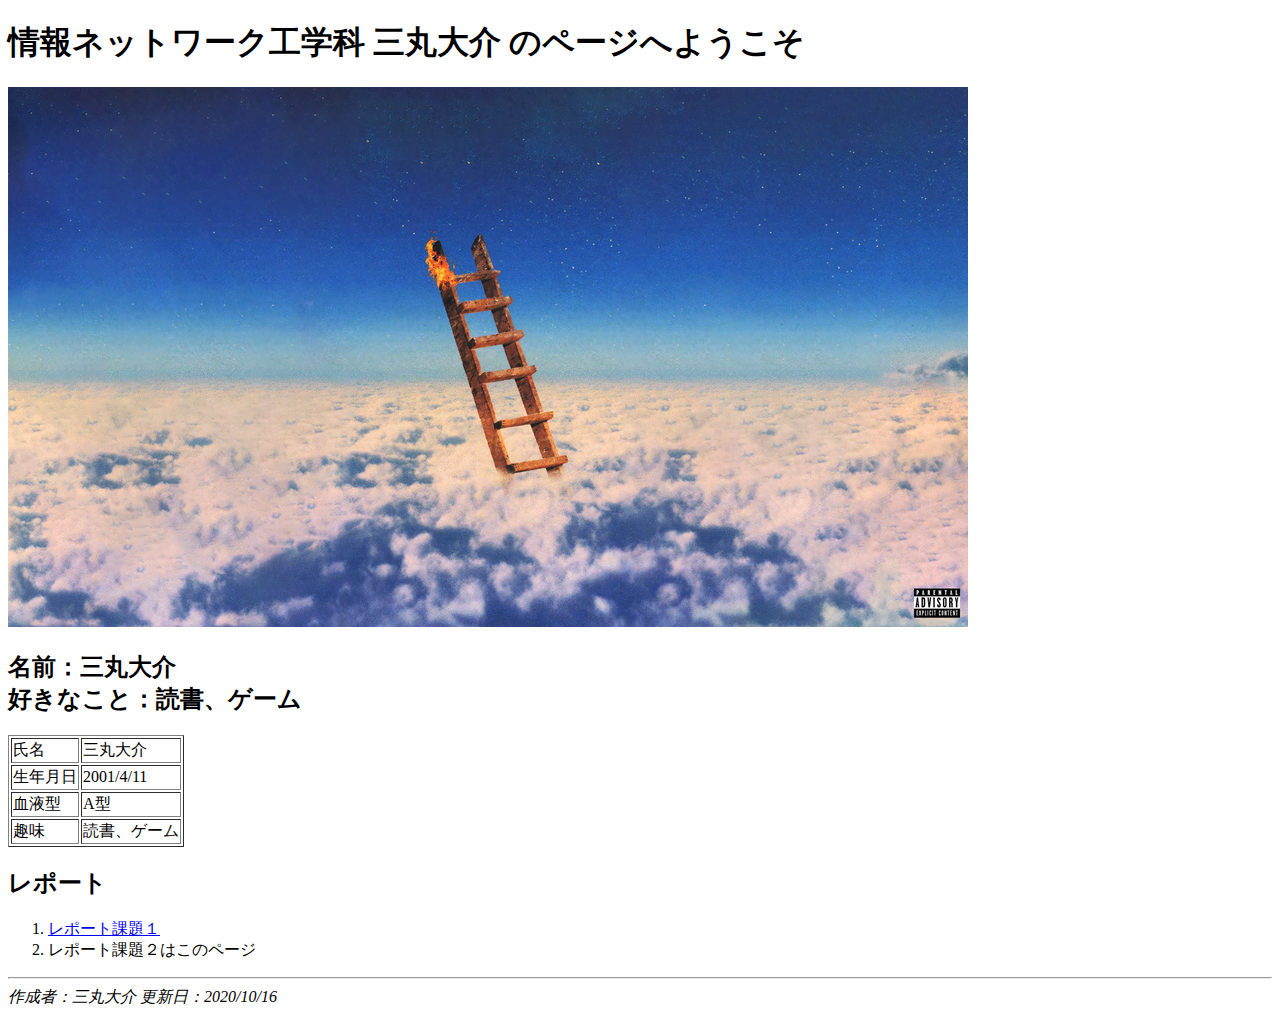
<file: index.html>
<!--何を書いてもいい。HTMLに影響を与えない-->
<!doctype html>
<html>
    <head>
        <meta charset="utf-8">
        <title>トップページ（課題２）</title>
    </head>
    
    <body>
        <!--大見出し-->
        <h1>情報ネットワーク工学科 三丸大介 のページへようこそ</h1>
        
        <!--画像-->
        <img src="images/Highest%20in%20the%20room.png">
        
        <!--自己紹介-->
        <h2>名前：三丸大介<br>好きなこと：読書、ゲーム</h2>
        
        <!--自分の情報-->
        <table border="1">
            <tr> <td>氏名</td> <td>三丸大介</td> </tr>
            <tr> <td>生年月日</td> <td>2001/4/11</td> </tr>
            <tr> <td>血液型</td> <td>A型</td> </tr>
            <tr> <td>趣味</td> <td>読書、ゲーム</td> </tr>
        </table>
            
        <!--レポート-->
        <h2>レポート</h2>
            <ol>
            <li><a href="https://e204250md.github.io/kadai1.html">レポート課題１</a></li>
            <li>レポート課題２はこのページ</li>
            </ol>
        <!--水平線-->
        <hr>
        <address> 作成者：三丸大介 更新日：2020/10/16 </address>
    </body>
</html>
</file>
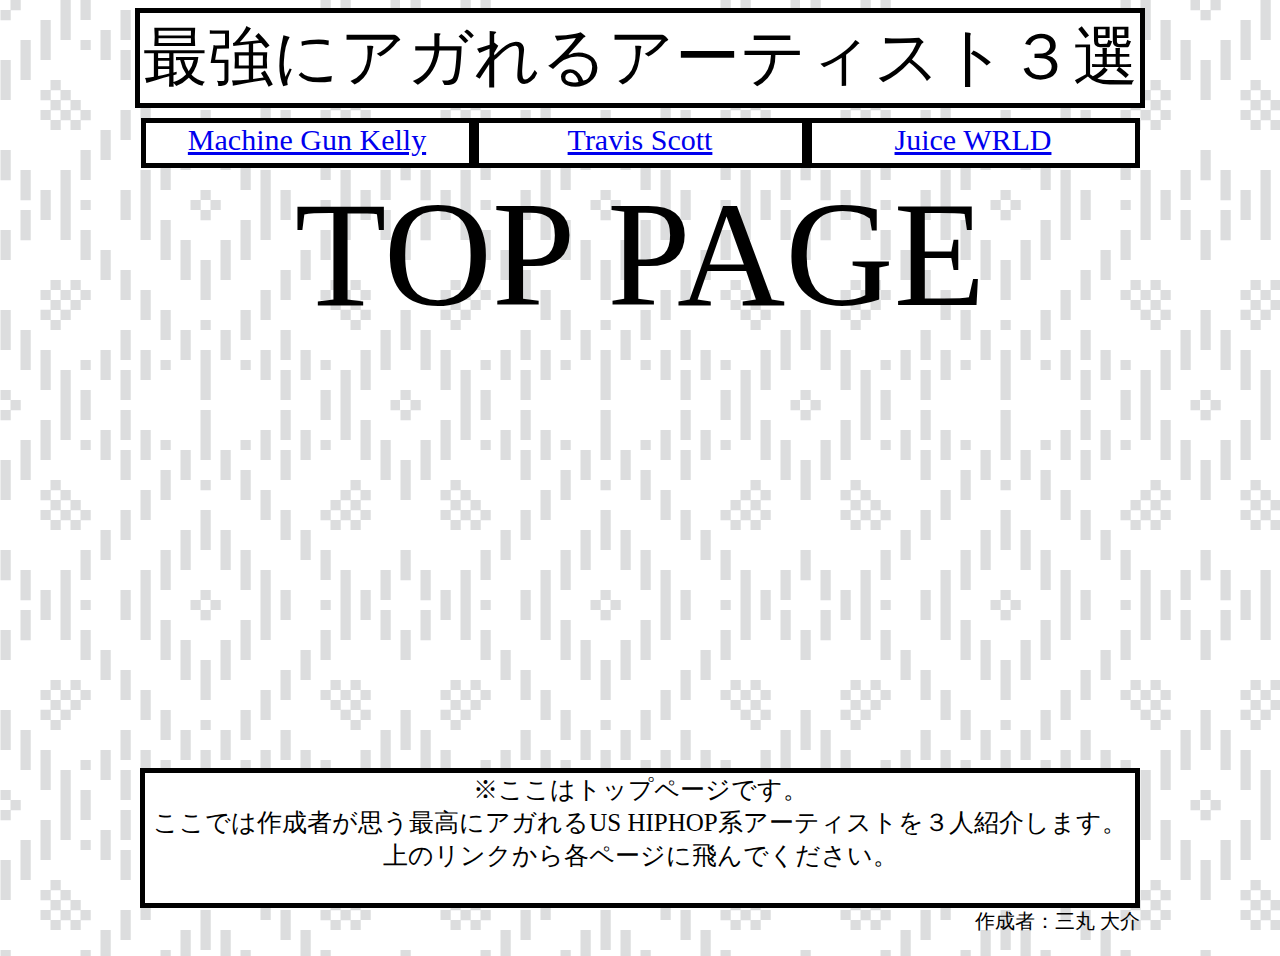
<file: final/index.html>
<html>
    <head>
        <meta charset="utf-8">
        <title>演習10</title>
        <link rel="stylesheet" type="text/css" href="css/index.css">
    </head>
    
    <body>
        <div class="title">
            最強にアガれるアーティスト３選
        </div>
        
        <div class="menu">
            <span class="menuitem">
                <a href="page1.html">Machine Gun Kelly</a>
            </span>
            
            <span class="menuitem">
                <a href="page2.html">Travis Scott</a>
            </span>
            
            <span class="menuitem">
                <a href="page3.html">Juice WRLD</a>
            </span>
        </div>
        
        <div class="images">
            TOP PAGE
        </div>
        
        <div class="write">
            ※ここはトップページです。<br>
            ここでは作成者が思う最高にアガれるUS HIPHOP系アーティストを３人紹介します。<br>
            上のリンクから各ページに飛んでください。
        </div>
        
        <div class="footer">
            作成者：三丸 大介
        </div>
    </body>
</html>
</file>
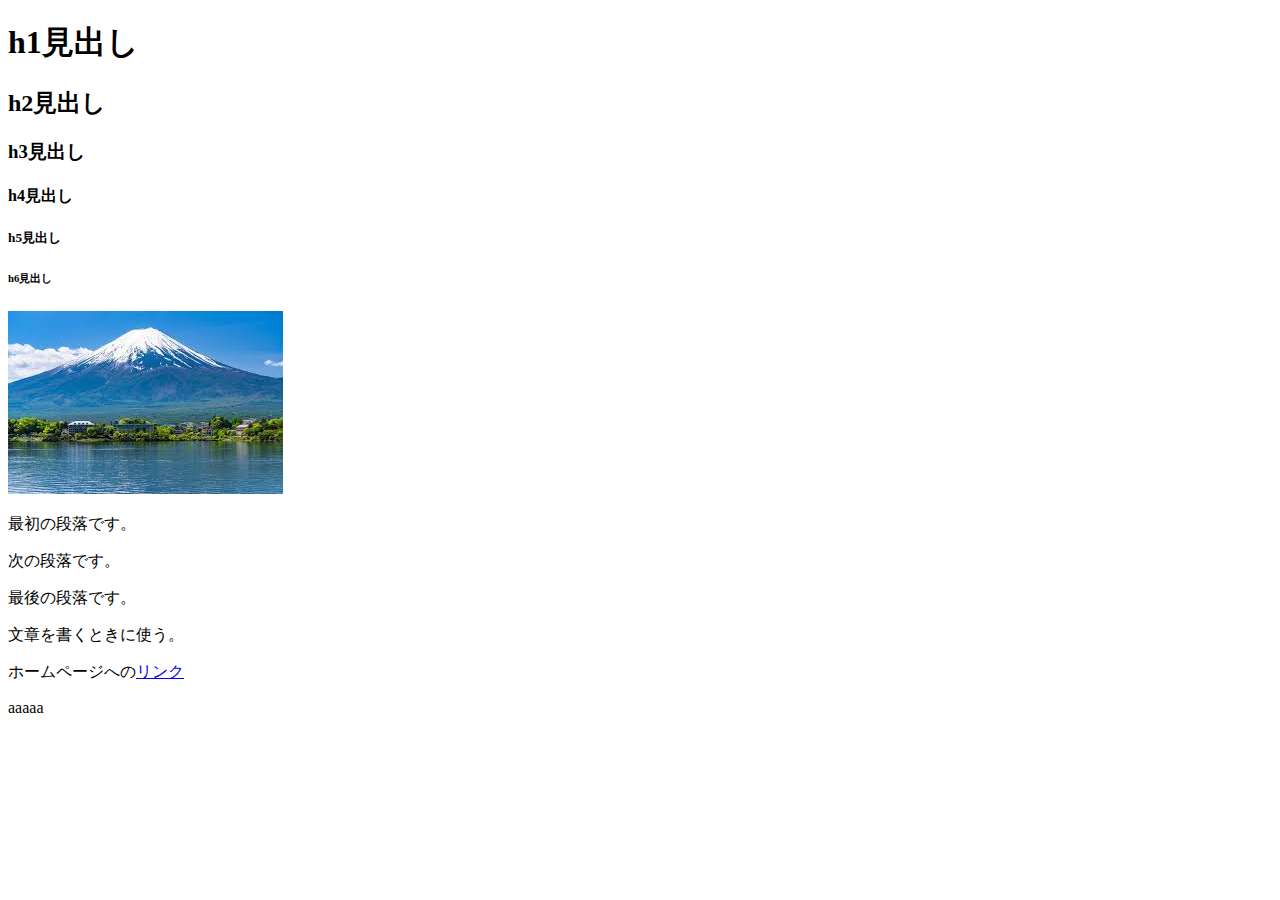
<file: enshu02.html>
<!--何を書いてもいい。HTMLに影響を与えない-->
<!doctype html>
<html>
    <head>
        <meta charset="utf-8">
        <title>演習１</title>
    </head>
    
    <body>
        <h1>h1見出し</h1>
        <h2>h2見出し</h2>
        <h3>h3見出し</h3>
        <h4>h4見出し</h4>
        <h5>h5見出し</h5>
        <h6>h6見出し</h6>
        
        <img src="images/fuji.jpg" alt="読み込めなかったとき用">
        
        <p>最初の段落です。</p>
        <p>次の段落です。</p>
        <p>最後の段落です。</p>
        <p>文章を書くときに使う。</p>
        
        <p>ホームページへの<a href="https://www.kurume-it.ac.jp/">リンク</a></p>
        
        aaaaa
    </body>
</html>
</file>
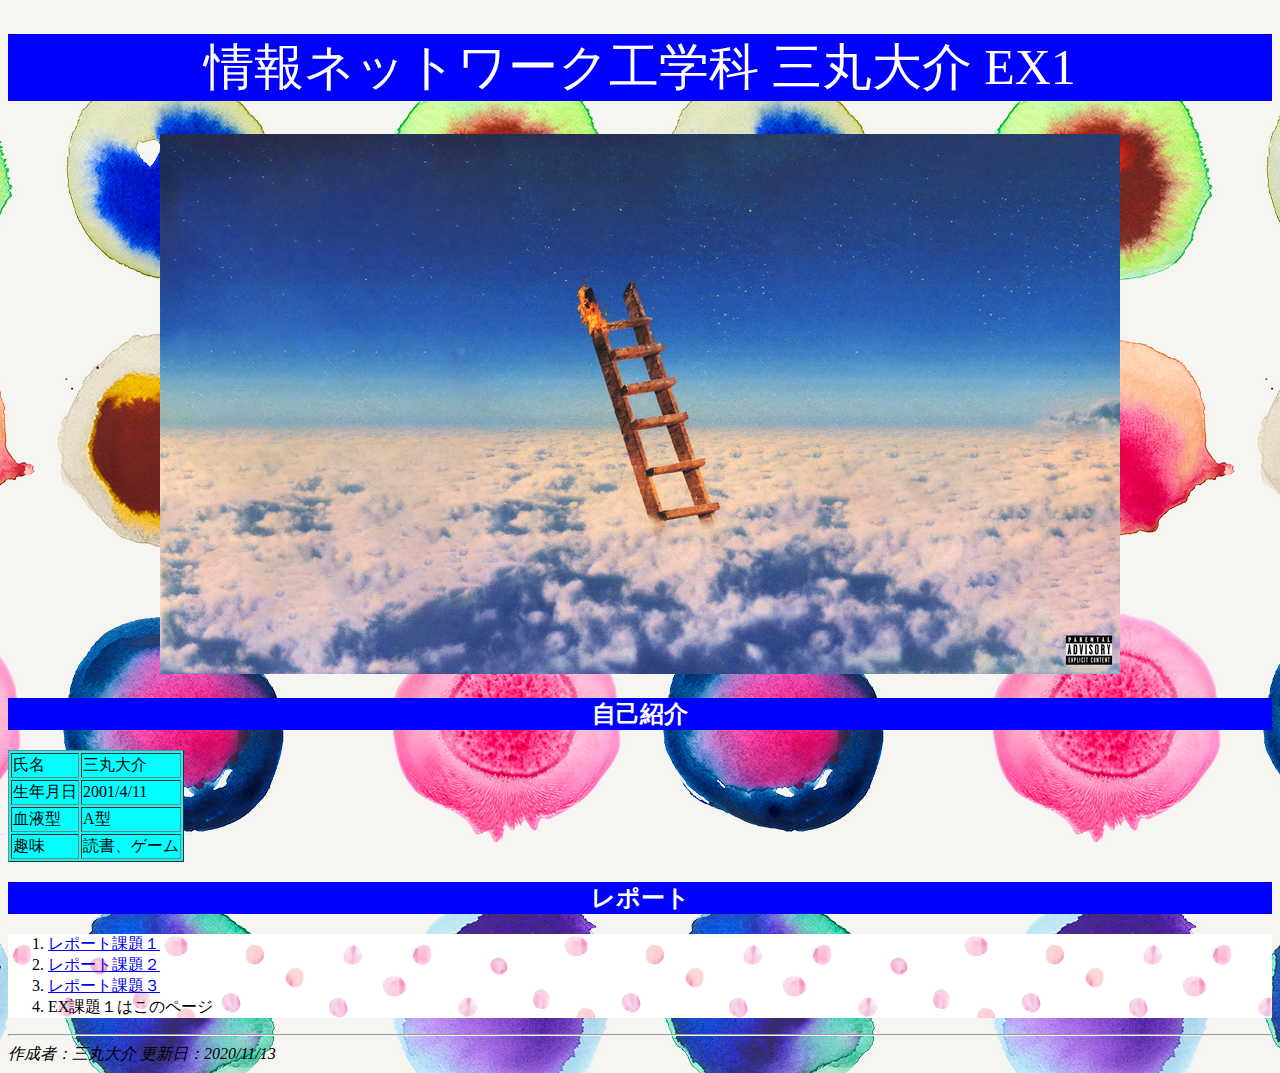
<file: ex1.html>
<!--何を書いてもいい。HTMLに影響を与えない-->
<!doctype html>
<html>
    <head>
        <meta charset="utf-8">
        <title>EX課題１</title>
        <link rel="stylesheet" type="text/css" href="css/ex1.css">
    </head>
    
    <body>
        <!--大見出し-->
        <h1>情報ネットワーク工学科 三丸大介 EX1</h1>
        
        <!--画像-->
        <div id="gazou">
        <img src="images/Highest%20in%20the%20room.png">
        </div>
        
        <!--自己紹介-->
        <h2>自己紹介</h2>
        
        <!--自分の情報-->
        <table border="1">
            <tr> <td>氏名</td> <td>三丸大介</td> </tr>
            <tr> <td>生年月日</td> <td>2001/4/11</td> </tr>
            <tr> <td>血液型</td> <td>A型</td> </tr>
            <tr> <td>趣味</td> <td>読書、ゲーム</td> </tr>
        </table>
            
        <!--レポート-->
        <h2>レポート</h2>
            <ol>
            <li><a href="https://e204250md.github.io/kadai1.html">レポート課題１</a></li>
            <li><a href="https://e204250md.github.io/">レポート課題２</a></li>
            <li><a href="https://e204250md.github.io/kadai3.html">レポート課題３</a></li>
            <li>EX課題１はこのページ</li>
            </ol>
        <!--水平線-->
        <hr>
        <address> 作成者：三丸大介 更新日：2020/11/13 </address>
    </body>
</html>
</file>
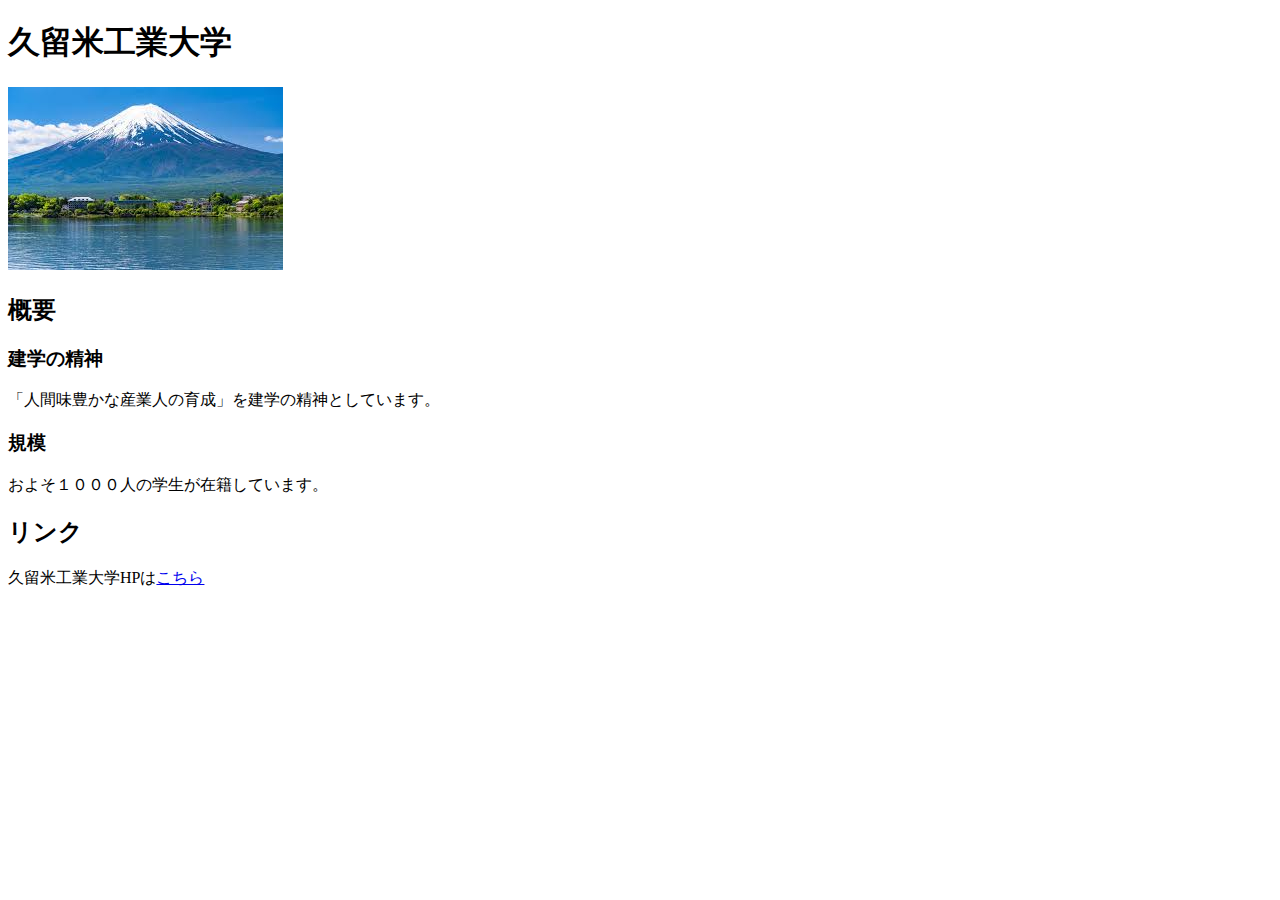
<file: kadai1.html>
<!doctype html>
<html>
    <head>
        <meta charset="utf-8">
        <title>課題１</title>
    </head>
    
    <body>
        <h1>久留米工業大学</h1>
        <img src="images/fuji.jpg"alt"富士山の画像">
        <h2>概要</h2>
        <h3>建学の精神</h3>
        <p>「人間味豊かな産業人の育成」を建学の精神としています。</p>
        <h3>規模</h3>
        <p>およそ１０００人の学生が在籍しています。</p>
        <h2>リンク</h2>
        <p>久留米工業大学HPは<a href="https://www.kurume-it.ac.jp/">こちら</a></p>
    </body>
</html>
</file>
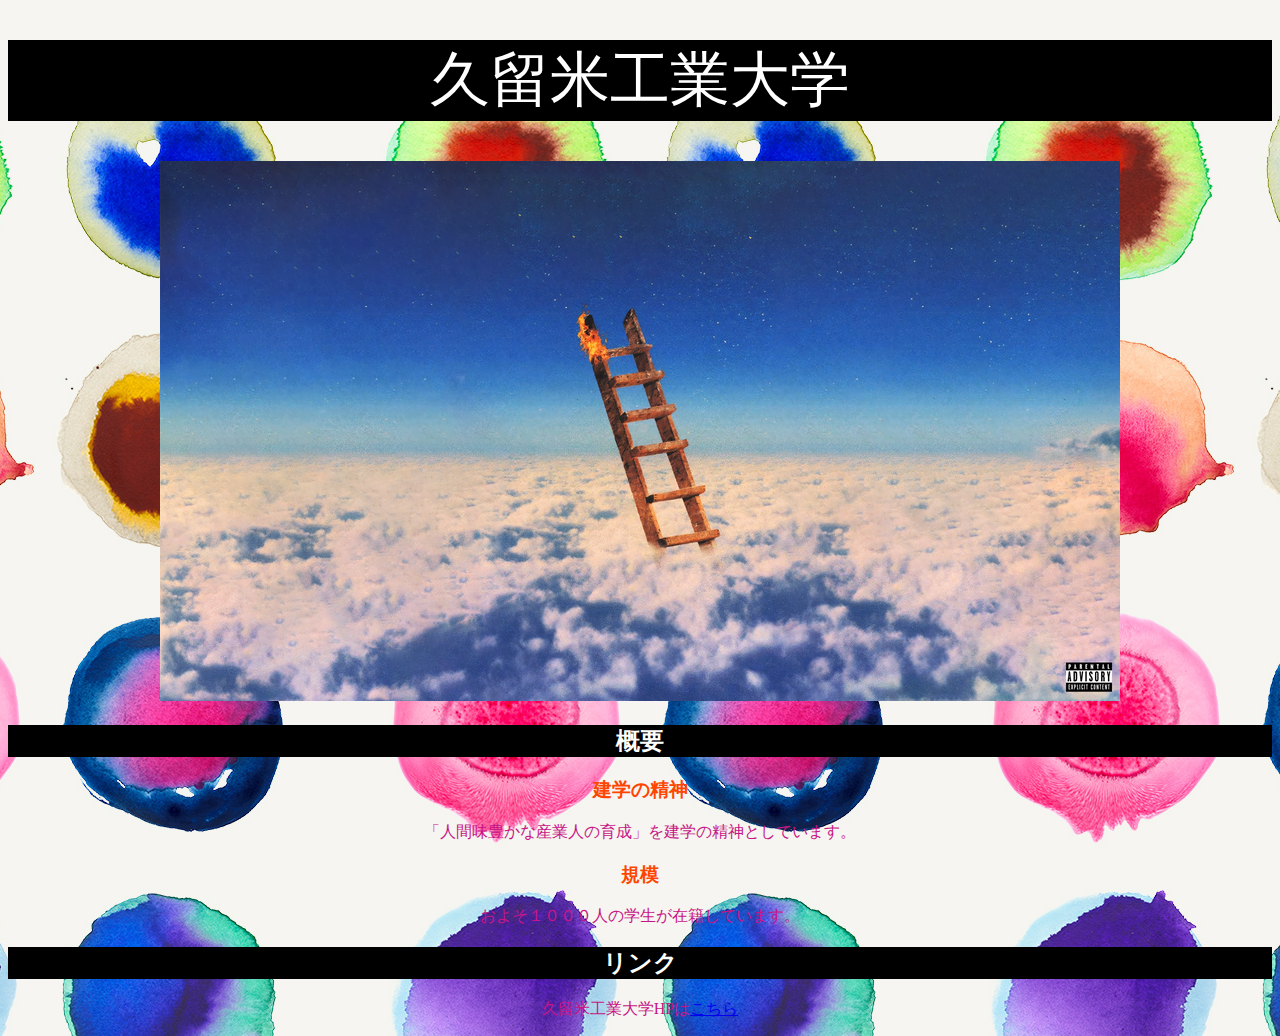
<file: kadai3.html>
<!doctype html>
<html>
    <head>
        <meta charset="utf-8">
        <title>課題3</title>
        <link rel="stylesheet" type="text/css" href="css/kadai3.css">
    </head>
    
    <body>
        <h1>久留米工業大学</h1>
        <div id="gazou">
        <img src="images/Highest%20in%20the%20room.png">
        </div>    
        <h2>概要</h2>
        <h3>建学の精神</h3>
        <p>「人間味豊かな産業人の育成」を建学の精神としています。</p>
        <h3>規模</h3>
        <p>およそ１０００人の学生が在籍しています。</p>
        <h2>リンク</h2>
        <p>久留米工業大学HPは<a href="https://www.kurume-it.ac.jp/">こちら</a></p>
    </body>
</html>
</file>
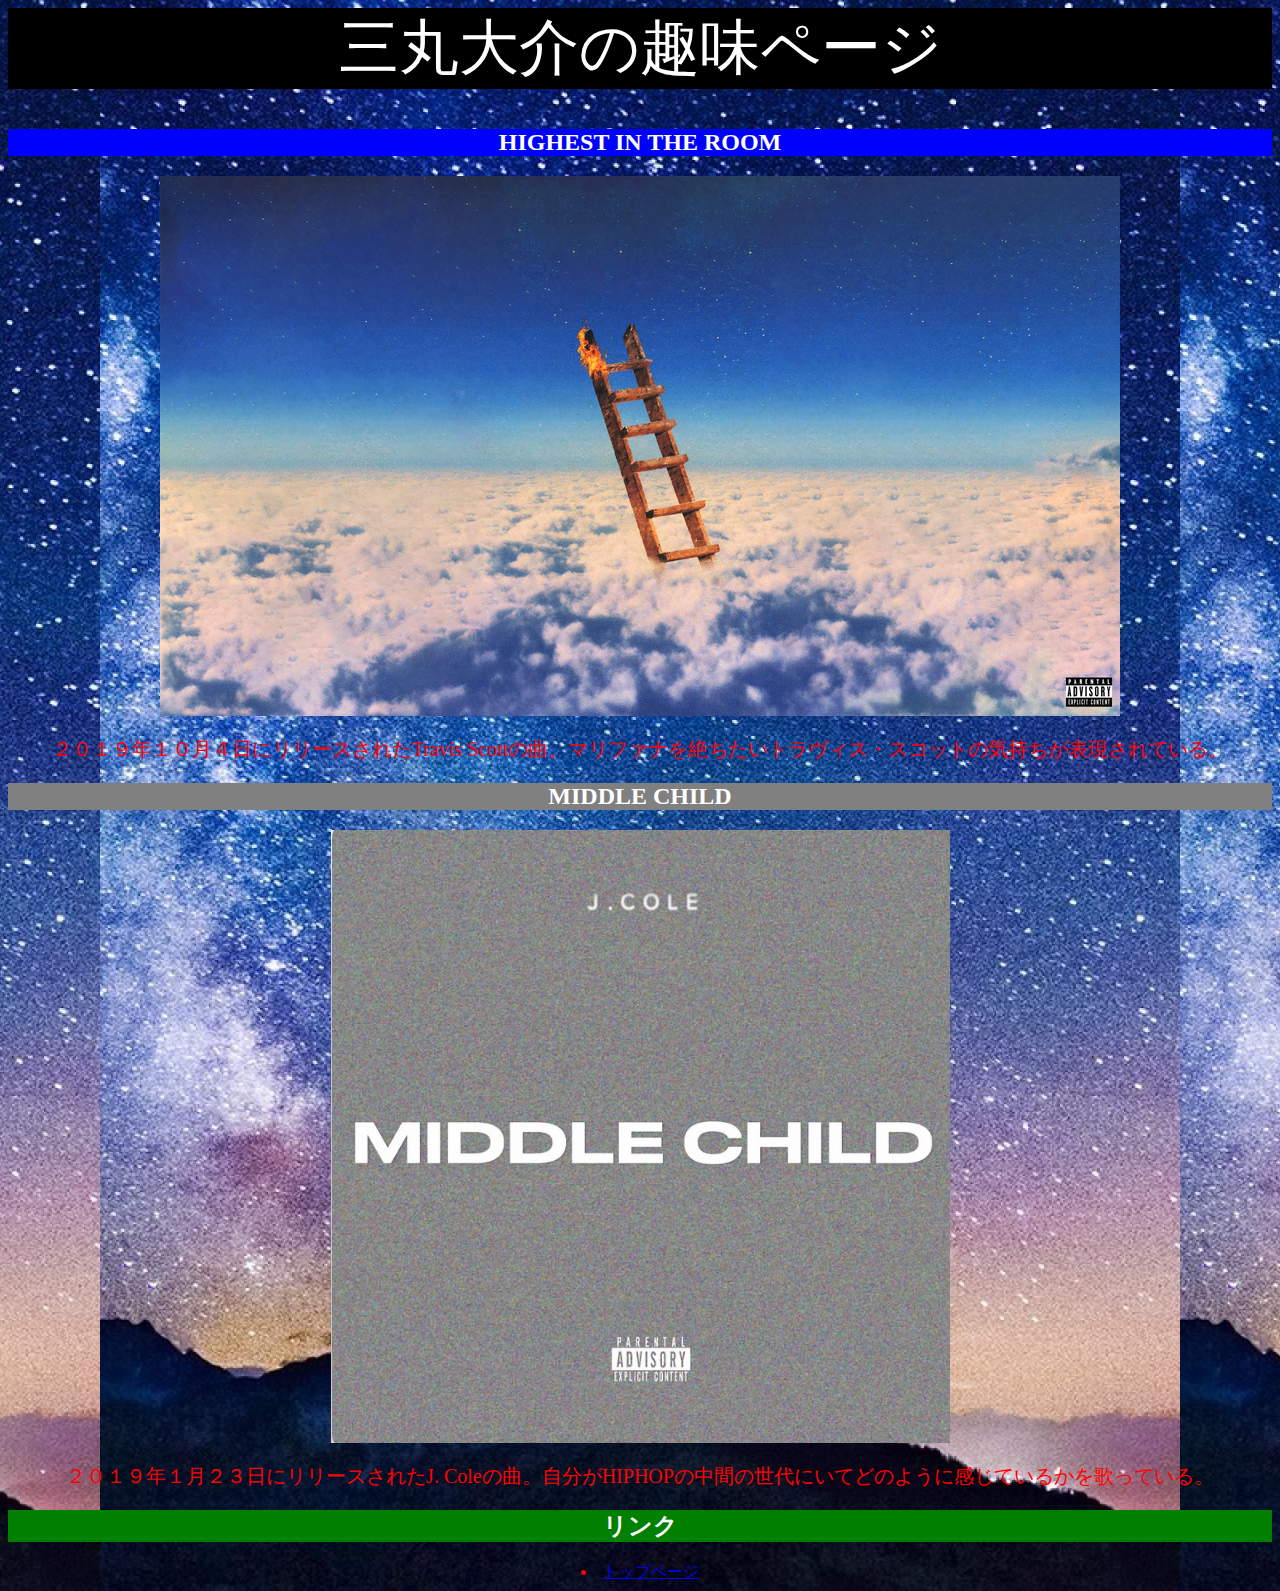
<file: kadai4.html>
<html>
    <head>
        <meta charset="utf-8">
        <title>課題4</title>
        <link rel="stylesheet" type="text/css" href="css/kadai4.css">
    </head>
    
    <body>
        <h1>三丸大介の趣味ページ</h1>
        
        <h2 class="high">HIGHEST IN THE ROOM</h2>
        <div id="gazou">
        <img src="images/Highest%20in%20the%20room.png">
        </div>    
        <p class="high">２０１９年１０月４日にリリースされたTravis Scottの曲。マリファナを絶ちたいトラヴィス・スコットの気持ちが表現されている。</p>
        
        <h2 class="middle">MIDDLE CHILD</h2>
        <div id="gazou">
        <img src="images/middle_child.jpeg">
        </div>    
        <p class="middle">２０１９年１月２３日にリリースされたJ. Coleの曲。自分がHIPHOPの中間の世代にいてどのように感じているかを歌っている。</p>
        
        <h2 class="link">リンク</h2>
        <li><a href="https://e204250md.github.io/">トップページ</a></li>
    </body>
</html>
</file>
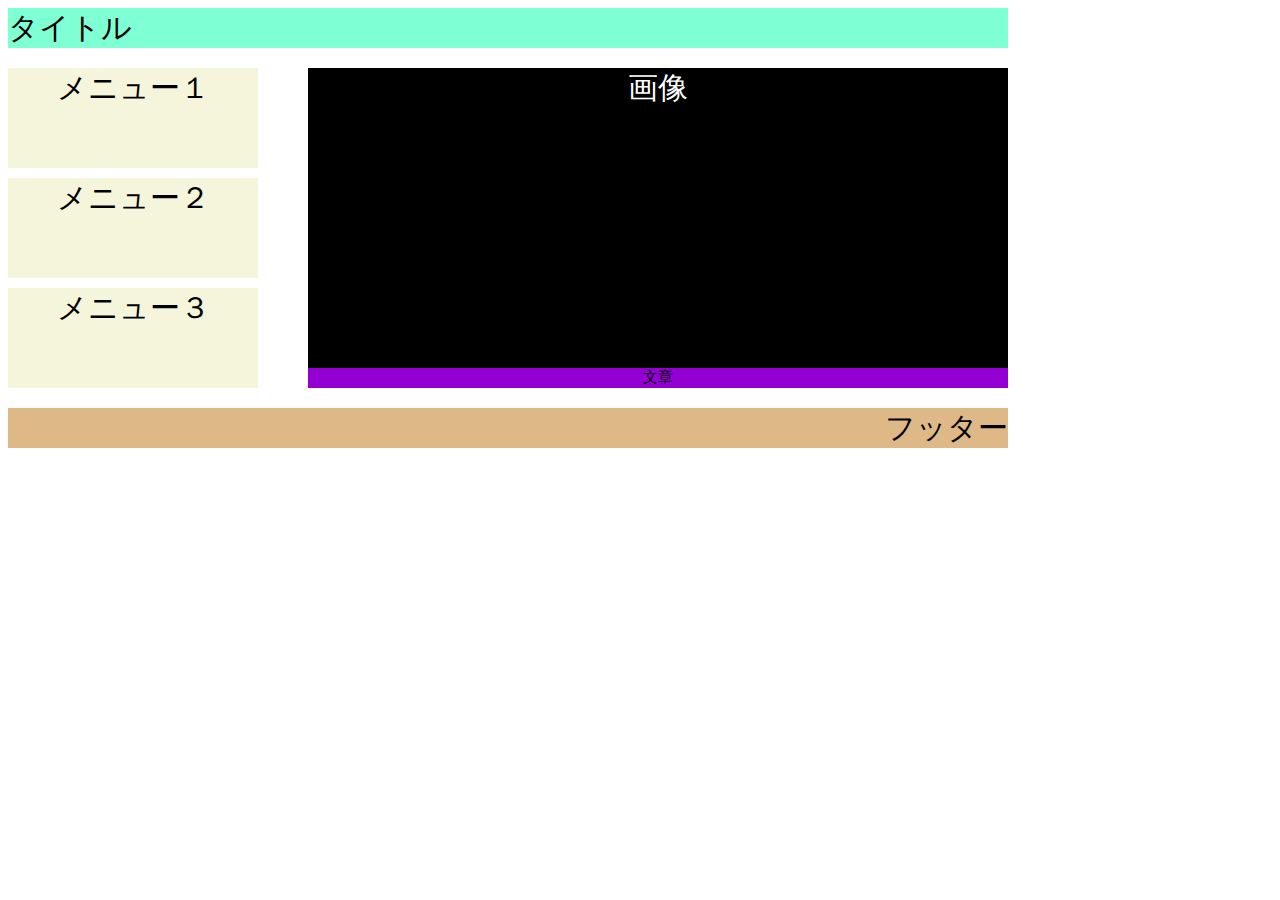
<file: kadai5.html>
<html>
    <head>
        <meta charset="utf-8">
        <title>課題5</title>
        <link rel="stylesheet" type="text/css" href="css/kadai5.css">
    </head>
    
    <body>
        <div class="title">
            タイトル
        </div>
        
        <div class="main">
            
            <div class="left">
                <div class="menu1">
                    メニュー１
                </div>
        
                <div class="menu2">
                    メニュー２
                </div>
            
                <div class="menu3">
                    メニュー３
                </div>
            </div>
            
            <div class="right">
                <div class="pic">
                    画像
                </div>
        
                <div class="article">
                    文章
                </div>
            </div>
            
        </div>
        
        <div class="footer">
            フッター
        </div>
        
    </body>
</html>
</file>
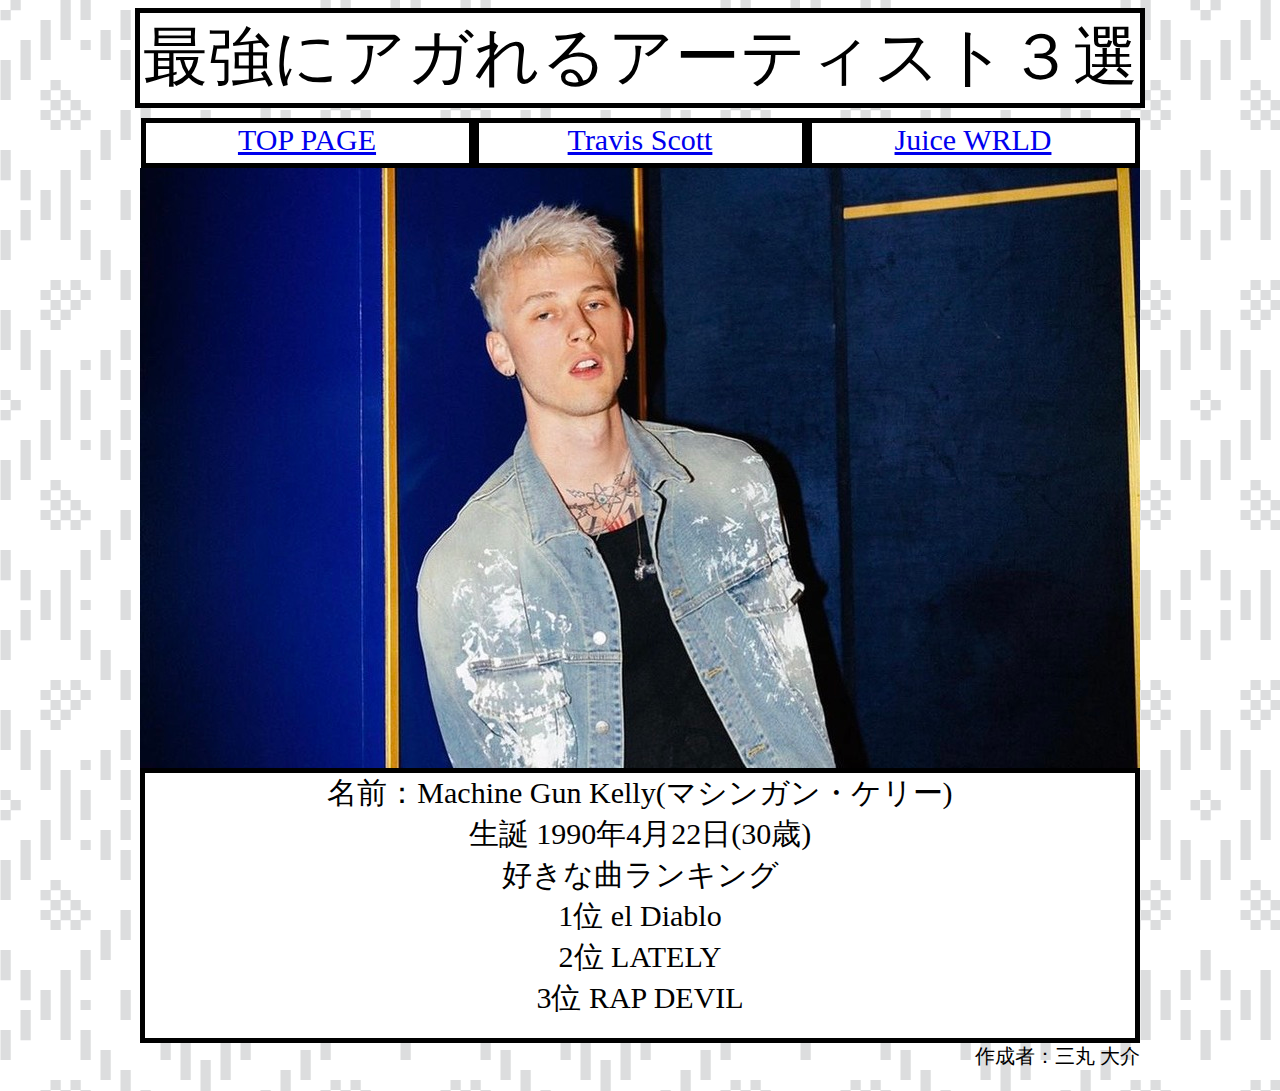
<file: final/page1.html>
<html>
    <head>
        <meta charset="utf-8">
        <title>Machine Gun Kelly</title>
        <link rel="stylesheet" type="text/css" href="css/page1.css">
    </head>
    
    <body>
        <div class="title">
            最強にアガれるアーティスト３選
        </div>
        
       <div class="menu">
            <span class="menuitem">
                <a href="index.html">TOP PAGE</a>
            </span>
            
            <span class="menuitem">
                <a href="page2.html">Travis Scott</a>
            </span>
            
            <span class="menuitem">
                <a href="page3.html">Juice WRLD</a>
            </span>
        </div>
        
        <div class="images">
            <img src="images/MGK.jpg">
        </div>
        
        <div class="write">
            名前：Machine Gun Kelly(マシンガン・ケリー)<br>
            生誕 1990年4月22日(30歳)<br>
            好きな曲ランキング<br>
            1位 el Diablo<br>
            2位 LATELY<br>
            3位 RAP DEVIL<br>
        </div>
        
        <div class="footer">
            作成者：三丸 大介
        </div>
    </body>
</html>
</file>
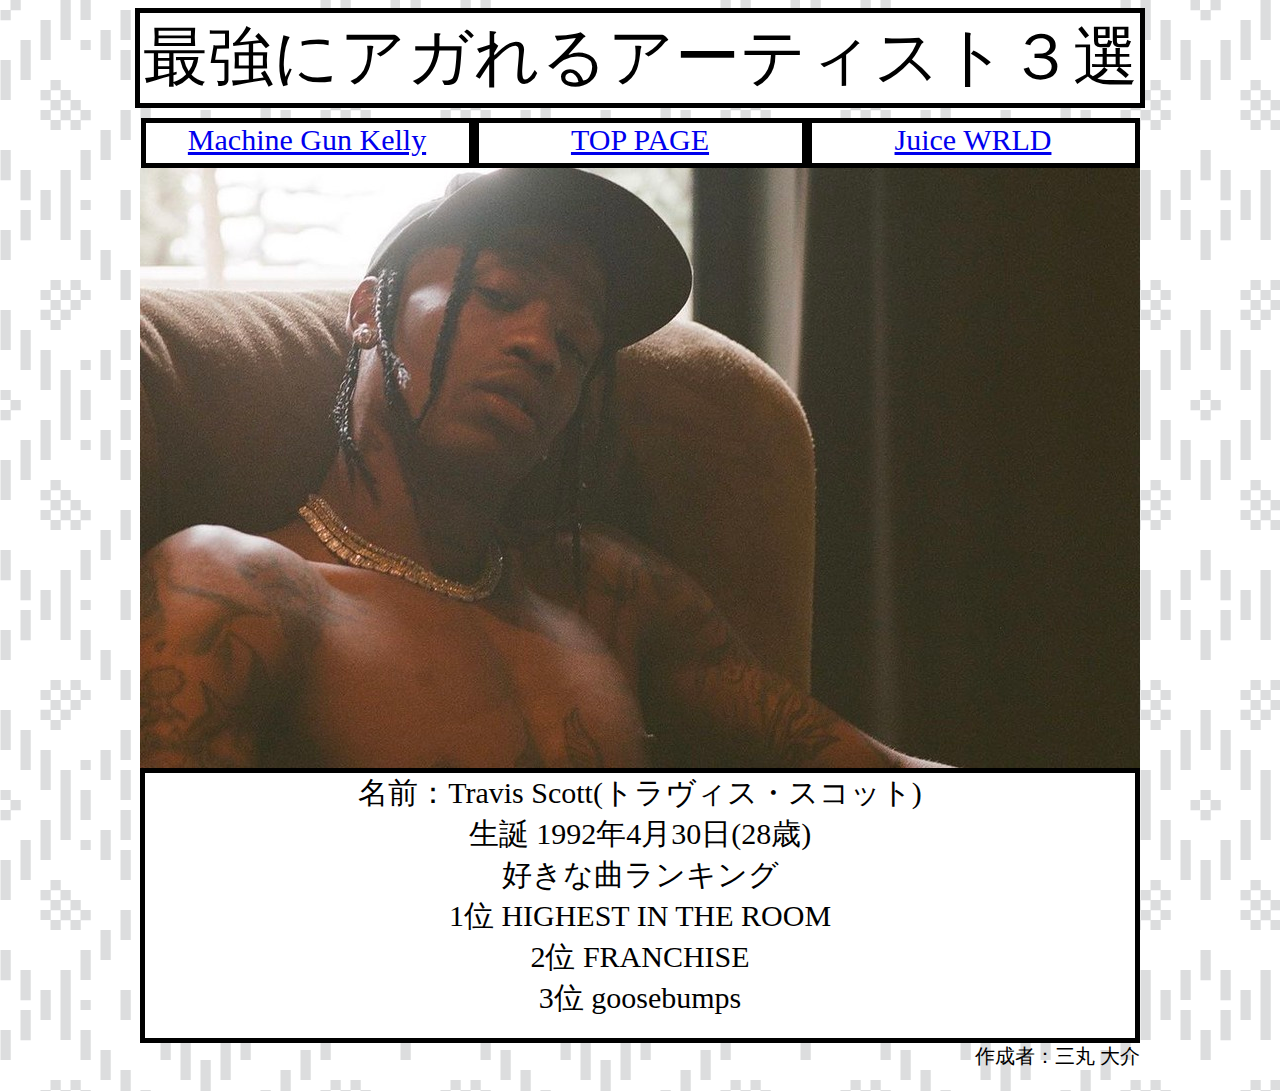
<file: final/page2.html>
<html>
    <head>
        <meta charset="utf-8">
        <title>Travis Scott</title>
        <link rel="stylesheet" type="text/css" href="css/page2.css">
    </head>
    
    <body>
        <div class="title">
            最強にアガれるアーティスト３選
        </div>
        
        <div class="menu">
            <span class="menuitem">
                <a href="page1.html">Machine Gun Kelly</a>
            </span>
            
            <span class="menuitem">
                <a href="index.html">TOP PAGE</a>
            </span>
            
            <span class="menuitem">
                <a href="page3.html">Juice WRLD</a>
            </span>
        </div>
        
        <div class="images">
            <img src="images/travis.jpg">
        </div>
        
        <div class="write">
            名前：Travis Scott(トラヴィス・スコット)<br>
            生誕 1992年4月30日(28歳)<br>
            好きな曲ランキング<br>
            1位 HIGHEST IN THE ROOM<br>
            2位 FRANCHISE<br>
            3位 goosebumps<br>
        </div>
        
        <div class="footer">
            作成者：三丸 大介
        </div>
    </body>
</html>
</file>
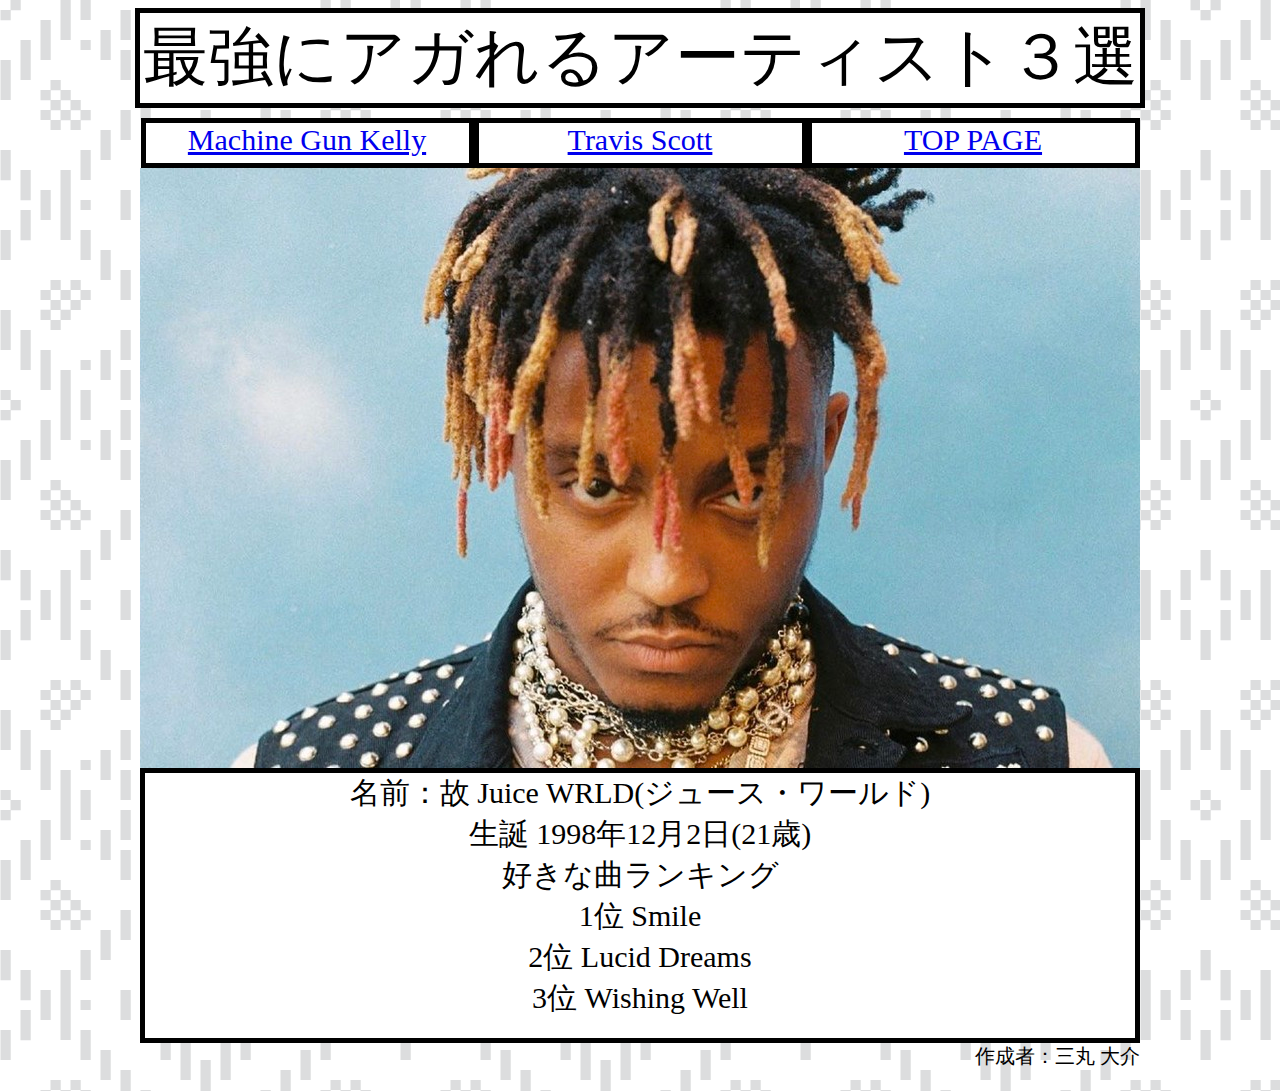
<file: final/page3.html>
<html>
    <head>
        <meta charset="utf-8">
        <title>Juice WRLD</title>
        <link rel="stylesheet" type="text/css" href="css/page3.css">
    </head>
    
    <body>
        <div class="title">
            最強にアガれるアーティスト３選
        </div>
        
        <div class="menu">
            <span class="menuitem">
                <a href="page1.html">Machine Gun Kelly</a>
            </span>
            
            <span class="menuitem">
                <a href="page2.html">Travis Scott</a>
            </span>
            
            <span class="menuitem">
                <a href="index.html">TOP PAGE</a>
            </span>
        </div>
        
        <div class="images">
            <img src="images/juice.jpg">
        </div>
        
        <div class="write">
            名前：故 Juice WRLD(ジュース・ワールド)<br>
            生誕 1998年12月2日(21歳)<br>
            好きな曲ランキング<br>
            1位 Smile<br>
            2位 Lucid Dreams<br>
            3位 Wishing Well<br>
        </div>
        
        <div class="footer">
            作成者：三丸 大介
        </div>
    </body>
</html>
</file>
<file: final/css/index.css>
body{
    background-image: url(../images/haikei.png);
}

div.title{
    width: 1000px;
    height: 90px;
    background-color: white;
    font-size: 65px;
    font-family: "impact";
    text-align: center;
    margin:auto;
    border:5px solid black;
}

div.menu{
    margin:auto;
    text-align: center;
    font-size: 0px;
    width:1000px;
    margin-top: 10px;
}

span.menuitem{
    display:inline-block;
    vertical-align: top;
    width: 323px;
    height: 40px;
    background-color: white;
    font-size: 30px;
    font-family: "impact";
    border:5px solid black;
}

div.images{
    width:1000px;
    height:600px;
    text-align: center;
    font-size:150px;
    margin:auto;
}

div.write{
    width: 990px;
    height: 130px;
    background-color: white;
    font-size: 25px;
    text-align: center;
    margin:auto;
    border:5px solid black;
}

div.footer{
    width: 1000px;
    height: 40px;
    font-size: 20px;
    font-family: "impact";
    text-align: right;
    margin-top:  20px;
    margin:auto;
}
</file>
<file: css/ex1.css>
h1{
    color: white;
    font-size: 50px;
    font-weight: normal;
    font-family: "impact";
    text-align: center;
    background-color: blue;
}

h2{
    color: white;
    text-align: center;
    font-family: "impact";
    background-color: blue;
}

h3{
    color: orangered;
    text-align: center;
    font-family: "impact";
}

p{
    color: mediumvioletred;
    text-align: center;
}

body{
    background-image: url(../images/haikei.jpeg);
    background-position: top;
}

#gazou{
    text-align: center;
}

table{
    background-color: aqua
}

ol{
    background-image: url(../images/watercolor.png)
}
</file>
<file: css/kadai3.css>
h1{
    color: white;
    font-size: 60px;
    font-weight: normal;
    font-family: "impact";
    text-align: center;
    background-color: black;
}

h2{
    color: white;
    text-align: center;
    font-family: "impact";
    background-color: black;
}

h3{
    color: orangered;
    text-align: center;
    font-family: "impact";
}

p{
    color: mediumvioletred;
    text-align: center;
}

body{
    background-image: url(../images/haikei.jpeg);
    background-position: top;
}

#gazou{
    text-align: center;
    
}
</file>
<file: css/kadai4.css>
h1{
    color: white;
    font-size: 60px;
    font-weight: normal;
    font-family: "impact";
    text-align: center;
    background-color: black;
}

h2.high{
    color: white;
    text-align: center;
    font-family: "impact";
    background-color: blue;
}

h2.middle{
    color: white;
    text-align: center;
    font-family: "impact";
    background-color: gray;
}

h2.link{
    color: white;
    text-align: center;
    font-family: "impact";
    background-color: green;
}

h3{
    color: orangered;
    text-align: center;
    font-family: "impact";
}

p.high{
    color: red;
    text-align: center;
    font-size:20px;
}

p.middle{
    color: red;
    text-align: center;
    font-size:20px;
}

body{
    background-image: url(../images/hoshizora.jpg);
    background-position: top;
}

#gazou{
    text-align: center;
}

li{
    color: red;
    text-align:center;
}
</file>
<file: css/kadai5.css>
div.title{
    width: 1000px;
    height: 40px;
    background-color: aquamarine;
    font-size: 30px;
    font-family: "impact";
    margin-bottom:  20px;
}

div.main{
    font-size: 0px;
}

div.left{
    vertical-align: top;
    display:inline-block;
    text-align: center;
}

div.menu1{
    vertical-align: top;
    width: 250px;
    height: 100px;
    background-color: beige;
    font-size: 30px;
    font-family: "impact";
    margin-bottom:  10px;
}

div.menu2{
    vertical-align: top;
    width: 250px;
    height: 100px;
    background-color: beige;
    font-size: 30px;
    font-family: "impact";
    margin-bottom:  10px;
}

div.menu3{
    vertical-align: top;
    width: 250px;
    height: 100px;
    background-color: beige;
    font-size: 30px;
    font-family: "impact";
}

div.right{
    vertical-align: top;
    display:inline-block;
    text-align: center;
}

div.pic{
    width: 700px;
    height: 300px;
    background-color: black;
    color: white;
    font-size:30px;
    margin-left: 50px;
}

div.article{
    width: 700px;
    height: 20px;
    background-color: darkviolet;
    font-size: 15px;
    font-family: "impact";
    text-align: center;
    margin-left: 50px
}

div.footer{
    width: 1000px;
    height: 40px;
    background-color: burlywood;
    font-size: 30px;
    font-family: "impact";
    text-align: right;
    margin-top:  20px;
}
</file>
<file: final/css/page1.css>
body{
    background-image: url(../images/haikei.png);
}

div.title{
    width: 1000px;
    height: 90px;
    background-color: white;
    font-size: 65px;
    font-family: "impact";
    text-align: center;
    margin:auto;
    border:5px solid black;
}

div.menu{
    margin:auto;
    text-align: center;
    font-size: 0px;
    width:1000px;
    margin-top: 10px;
}

span.menuitem{
    display:inline-block;
    vertical-align: top;
    width: 323px;
    height: 40px;
    background-color: white;
    font-size: 30px;
    font-family: "impact";
    border:5px solid black;
}

div.images{
    width:1000px;
    height:600px;
    text-align: center;
    font-size:150px;
    margin:auto;
}

div.write{
    width: 990px;
    height: 265px;
    background-color: white;
    font-size: 30px;
    font-family: "impact";
    text-align: center;
    margin:auto;
    border:5px solid black;
}

div.footer{
    width: 1000px;
    height: 40px;
    font-size: 20px;
    font-family: "impact";
    text-align: right;
    margin-top:  20px;
    margin:auto;
}
</file>
<file: final/css/page2.css>
body{
    background-image: url(../images/haikei.png);
}

div.title{
    width: 1000px;
    height: 90px;
    background-color: white;
    font-size: 65px;
    font-family: "impact";
    text-align: center;
    margin:auto;
    border:5px solid black;
}

div.menu{
    margin:auto;
    text-align: center;
    font-size: 0px;
    width:1000px;
    margin-top: 10px;
}

span.menuitem{
    display:inline-block;
    vertical-align: top;
    width: 323px;
    height: 40px;
    background-color: white;
    font-size: 30px;
    font-family: "impact";
    border:5px solid black;
}

div.images{
    width:1000px;
    height:600px;
    text-align: center;
    font-size:150px;
    margin:auto;
}

div.write{
    width: 990px;
    height: 265px;
    background-color: white;
    font-size: 30px;
    font-family: "impact";
    text-align: center;
    margin:auto;
    border:5px solid black;
}

div.footer{
    width: 1000px;
    height: 40px;
    font-size: 20px;
    font-family: "impact";
    text-align: right;
    margin-top:  20px;
    margin:auto;
}
</file>
<file: final/css/page3.css>
body{
    background-image: url(../images/haikei.png);
}

div.title{
    width: 1000px;
    height: 90px;
    background-color: white;
    font-size: 65px;
    font-family: "impact";
    text-align: center;
    margin:auto;
    border:5px solid black;
}

div.menu{
    margin:auto;
    text-align: center;
    font-size: 0px;
    width:1000px;
    margin-top: 10px;
}

span.menuitem{
    display:inline-block;
    vertical-align: top;
    width: 323px;
    height: 40px;
    background-color: white;
    font-size: 30px;
    font-family: "impact";
    border:5px solid black;
}

div.images{
    width:1000px;
    height:600px;
    text-align: center;
    font-size:150px;
    margin:auto;
}

div.write{
    width: 990px;
    height: 265px;
    background-color: white;
    font-size: 30px;
    font-family: "impact";
    text-align: center;
    margin:auto;
    border:5px solid black;
}

div.footer{
    width: 1000px;
    height: 40px;
    font-size: 20px;
    font-family: "impact";
    text-align: right;
    margin-top:  20px;
    margin:auto;
}
</file>
